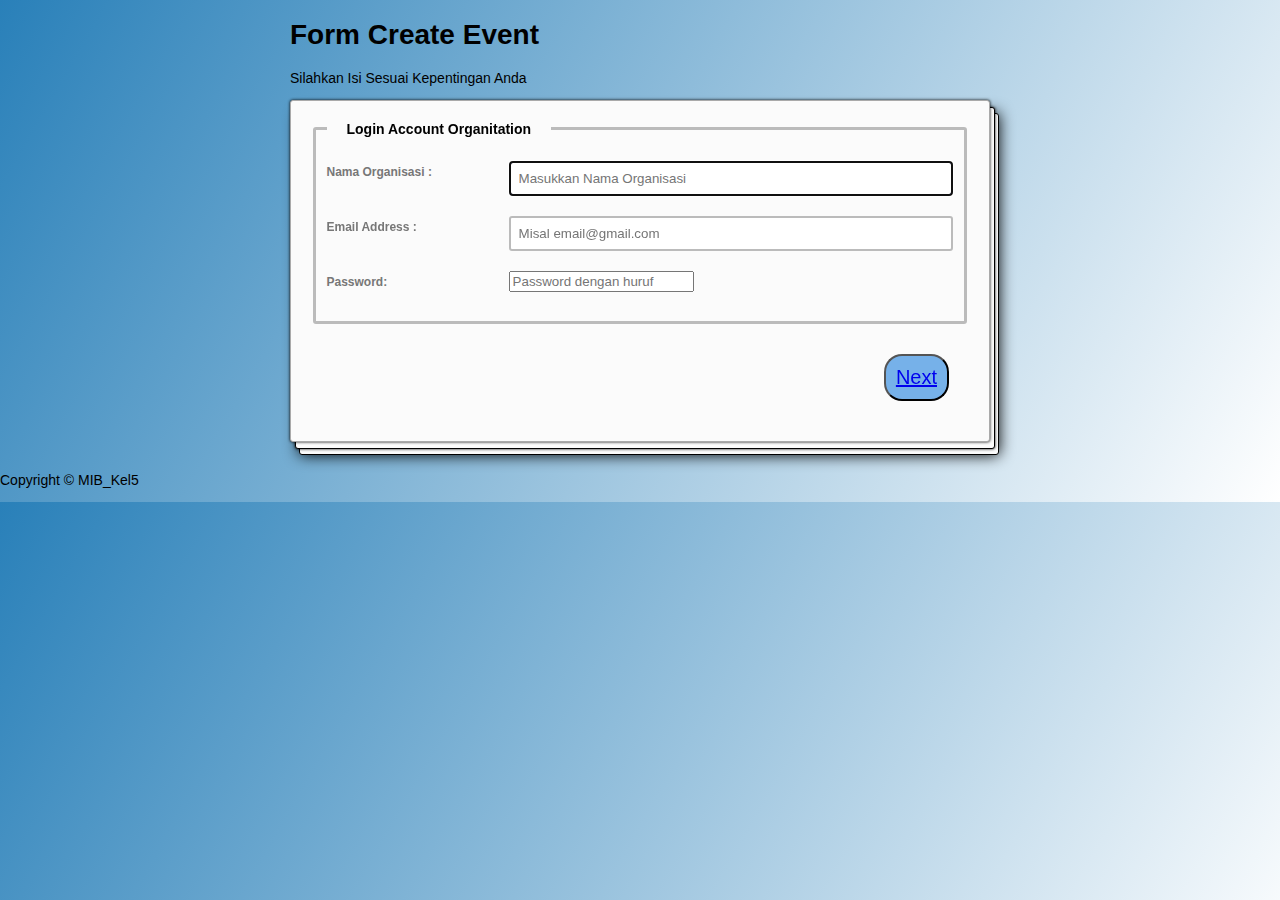
<file: event/page1.html>
<!DOCTYPE html>
<html lang="en">
<head>
    <meta charset="UTF-8">
    <meta name="viewport" content="width=device-width, initial-scale=1.0">
    <title>IndexNew</title>
    <link rel="stylesheet" href="sheet.css">
    <title>Form Pendaftaran Event</title>
</head>
<body>
    <div class="container">
        <div id="header">
            <h1>Form Create Event</h1>
            <p>Silahkan Isi Sesuai Kepentingan Anda</p>
        </div>

        <div class="form-container">
            <form action="" method="post" autocomplete="on" id="form1">
                <fieldset>
                    <legend>Login Account Organitation</legend>
                    <div class="form-grup">
                        <div class="label">
                            <label>Nama Organisasi :</label>
                        </div>
                        <div class="input">
                            <input type="text" name="nama" placeholder="Masukkan Nama Organisasi" maxlength="30" autofocus>
                        </div>
                    </div>

                    <div class="form-grup">
                        <div class="label">
                            <label>Email Address :</label>
                        </div>
                        <div class="input">
                            <input type="email" name="email" placeholder="Misal email@gmail.com" autocomplete="off">
                        </div>
                    </div>

                    <div class="form-grup">
                        <div class="label">
                            <label>Password:</label>
                        </div>
                        <div class="input">
                            <input type="password" name="password" placeholder="Password dengan huruf" >
                        </div>
                    </div>
                </fieldset>

                
                <div class="form-grup">
                    <button type="submit"> <a href="page2.html">Next</a></button>
                    
                </div>
            </form>
        </div>

    </div>

    <footer>
        <p>Copyright &copy; MIB_Kel5</p>
    </footer>
</body>
</html>
</file>
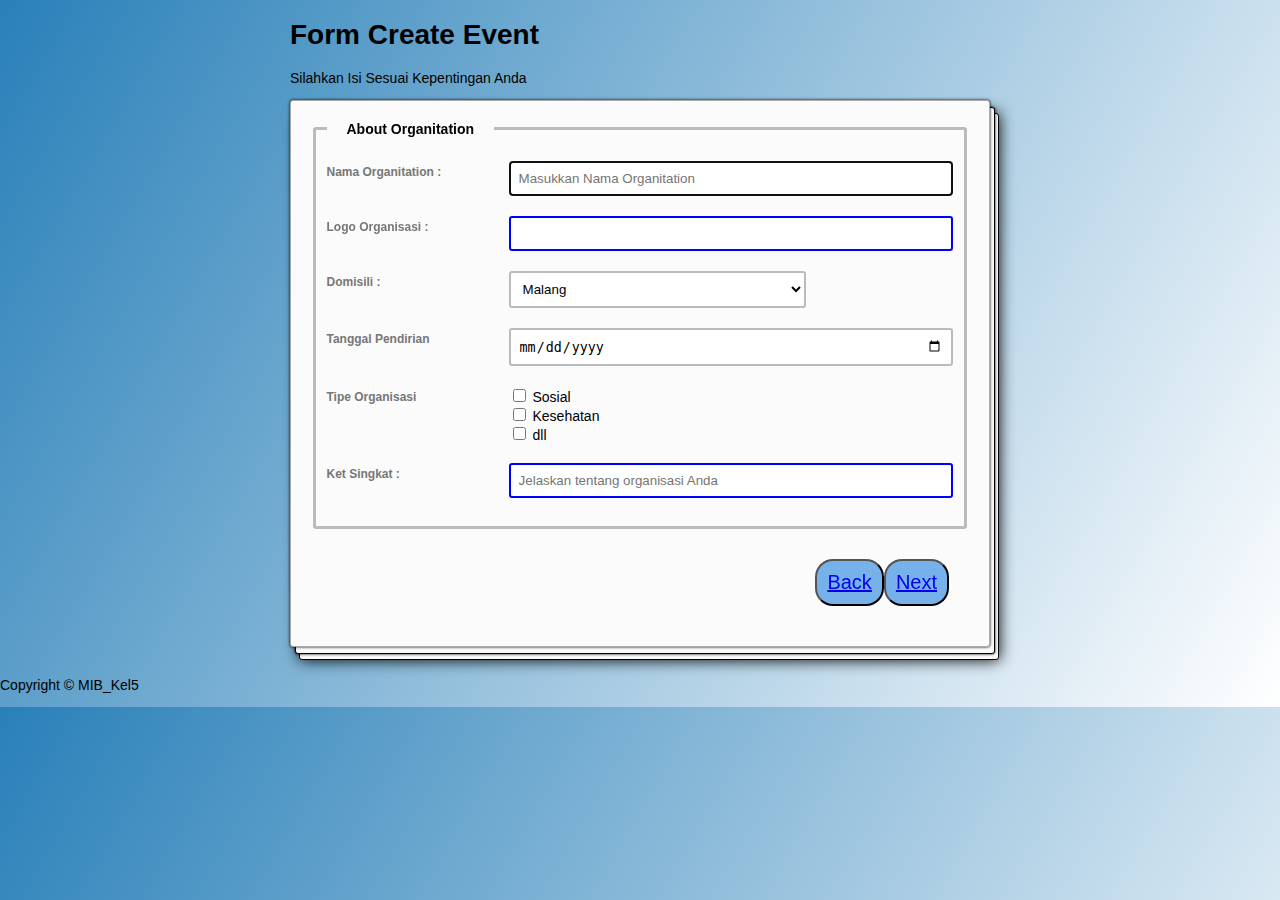
<file: event/page2.html>
<!DOCTYPE html>
<html lang="en">
<head>
    <meta charset="UTF-8">
    <meta name="viewport" content="width=device-width, initial-scale=1.0">
    <title>IndexNew</title>
    <link rel="stylesheet" href="sheet.css">
    <title>Form Pendaftaran Event</title>
</head>
<body>
    <div class="container">
        <div id="header">
            <h1>Form Create Event</h1>
            <p>Silahkan Isi Sesuai Kepentingan Anda</p>
        </div>

        <div class="form-container">
            <form action="" method="post" autocomplete="on" id="form1">
                <fieldset>
                    <legend>About Organitation</legend>
                    <div class="form-grup">
                        <div class="label">
                            <label>Nama Organitation :</label>
                        </div>
                        <div class="input">
                            <input type="text" name="nama" placeholder="Masukkan Nama Organitation" maxlength="30" autofocus>
                        </div>
                    </div>

                    <div class="form-grup">
                        <div class="label">
                            <label for="gambar">Logo Organisasi :</label>
                        </div>
                        <div class="input">
                            <input id="file-upload" type="text" name="file-upload">
                        </div>
                    </div>

                    <div class="form-grup">
                        <div class="label">
                            <label>Domisili :</label>
                        </div>
                        <div class="input">
                            <select name="kota">
                                <option value="malang">Malang</option>
                                <option value="surabya">Surabaya</option>
                                <option value="kediri">Kediri</option>
                                <option value="kediri">dll</option>
                            </select>
                        </div>
                    </div>

                    <div class="form-grup">
                        <div class="label">
                            <label>Tanggal Pendirian </label>
                        </div>
                        <div class="input">
                            <input type="date" name="tgl_lahir">
                        </div>
                    </div>

                    <div class="form-grup">
                        <div class="label">
                            <label>Tipe Organisasi</label>
                        </div>
                        <div class="input">
                            <input type="checkbox" name="tipe" value="mobil"> Sosial <br>
                            <input type="checkbox" name="tipe" value="mobil"> Kesehatan <br>
                            <input type="checkbox" name="tipe" value="mobil"> dll <br>
                        </div>
                    </div>

                    <div class="form-grup">
                        <div class="label">
                            <label>Ket Singkat :</label>
                        </div>
                        <div class="input">
                            <input type="text" name="nama" placeholder="Jelaskan tentang organisasi Anda" maxlength="30" autofocus>
                        </div>
                    </div> 
                </fieldset>      
                
                <div class="form-grup">
                     <button type="submit"> <a href="page3.html">Next</a></button>
                    <button type="submit"> <a href="page1.html">Back</a></button>
                </div>
            </form>
        </div>

    </div>

    <footer>
        <p>Copyright &copy; MIB_Kel5</p>
    </footer>
</body>
</html>
</file>
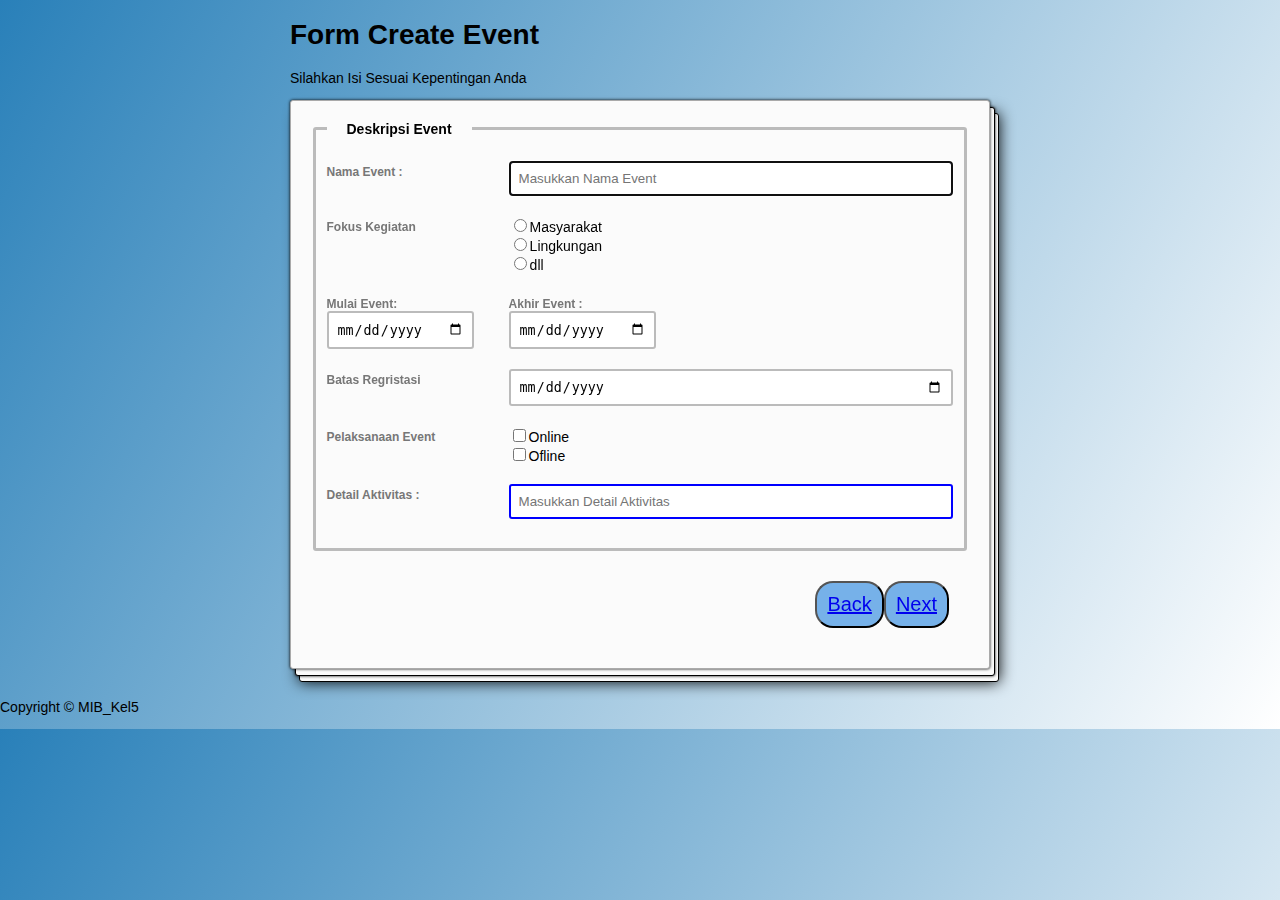
<file: event/page3.html>
<!DOCTYPE html>
<html lang="en">
<head>
    <meta charset="UTF-8">
    <meta name="viewport" content="width=device-width, initial-scale=1.0">
    <title>IndexNew</title>
    <link rel="stylesheet" href="sheet.css">
    <title>Form Pendaftaran Event</title>
</head>
<body>
    <div class="container">
        <div id="header">
            <h1>Form Create Event</h1>
            <p>Silahkan Isi Sesuai Kepentingan Anda</p>
        </div>

        <div class="form-container">
            <form action="" method="post" autocomplete="on" id="form1">
                <fieldset>
                    <legend>Deskripsi Event</legend>
                    <div class="form-grup">
                        <div class="label">
                            <label>Nama Event :</label>
                        </div>
                        <div class="input">
                            <input type="text" name="nama" placeholder="Masukkan Nama Event" maxlength="30" autofocus>
                        </div>
                    </div>

                    <div class="form-grup">
                        <div class="label">
                            <label>Fokus Kegiatan</label>
                        </div>
                        <div class="input">
                            <input type="radio" name="kegiatan" value="1">Masyarakat<br>
                            <input type="radio" name="kegiatan" value="2">Lingkungan<br>
                            <input type="radio" name="kegiatan" value="2">dll<br>
                        </div>
                    </div>

                    <div class="form-grup">
                        <div class="label">
                            <label>Mulai Event: </label>
                            <div class="input">
                                <input type="date" name="tgl_lahir">
                            </div>
                        </div>
                        <div class="label">
                            <label>Akhir Event : </label>
                            <div class="input">
                                <input type="date" name="tgl_lahir">
                            </div>
                        </div>
                    </div>
                    
                    <div class="form-grup">
                        <div class="label">
                            <label>Batas Regristasi</label>
                        </div>
                        <div class="input">
                            <input type="date" name="tgl_lahir">
                        </div>
                    </div>

                    <div class="form-grup">
                        <div class="label">
                            <label>Pelaksanaan Event</label>
                        </div>
                        <div class="input">
                            <input type="checkbox" name="event" value="mobil">Online <br>
                            <input type="checkbox" name="event" value="mobil">Ofline<br>
                        </div>
                    </div>

                    <div class="form-grup">
                        <div class="label">
                            <label>Detail Aktivitas :</label>
                        </div>
                        <div class="input">
                            <input type="text" name="nama" placeholder="Masukkan Detail Aktivitas" maxlength="30" autofocus>
                        </div>
                    </div>
                </fieldset>

                <div class="form-grup">
                    <button type="submit"> <a href="page4.html">Next</a></button>
                    <button type="submit"> <a href="page2.html">Back</a></button>
                </div>
            </form>
        </div>

    </div>

    <footer>
        <p>Copyright &copy; MIB_Kel5</p>
    </footer>
</body>
</html>
</file>
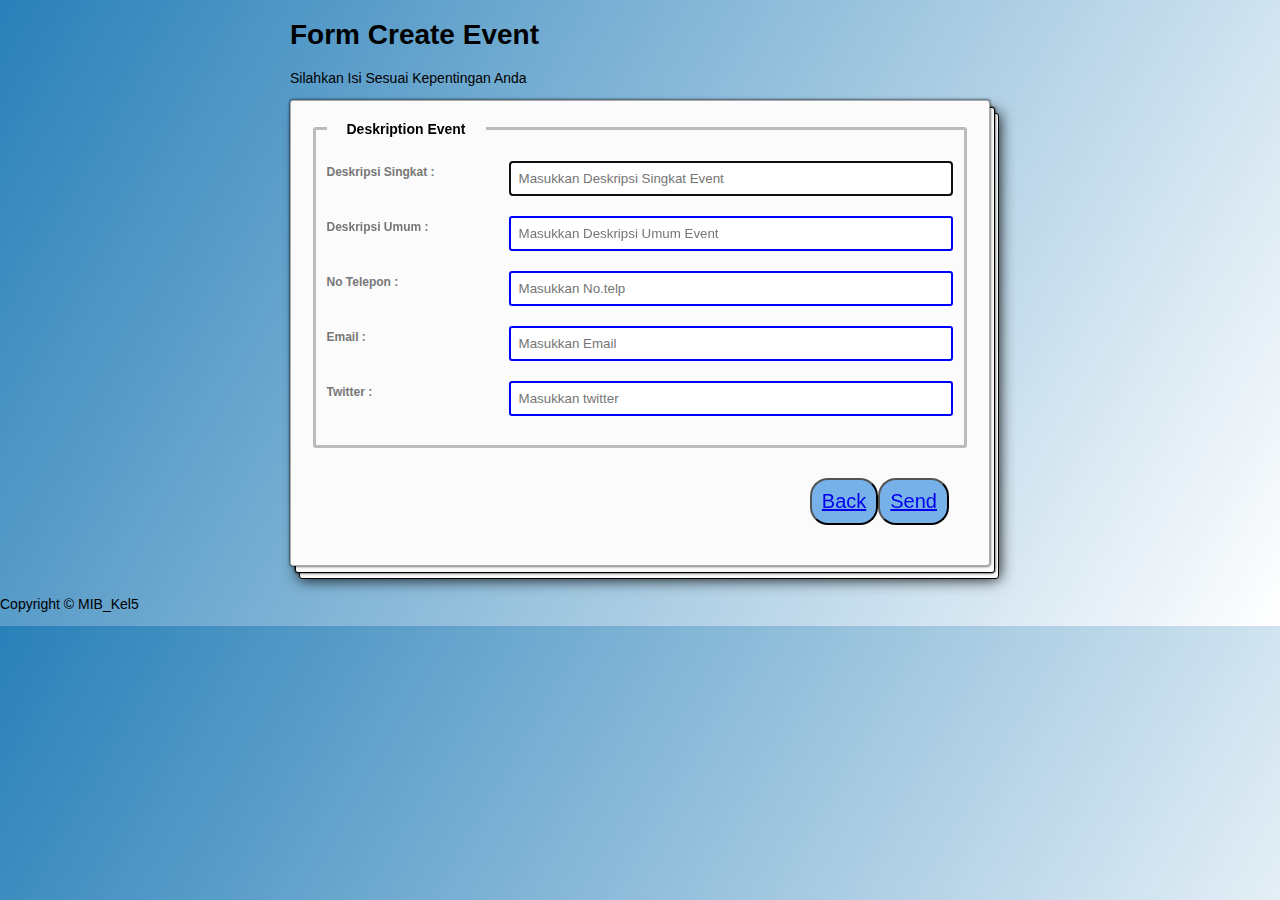
<file: event/page4.html>
<!DOCTYPE html>
<html lang="en">
<head>
    <meta charset="UTF-8">
    <meta name="viewport" content="width=device-width, initial-scale=1.0">
    <title>IndexNew</title>
    <link rel="stylesheet" href="sheet.css">
    <title>Form Pendaftaran Event</title>
</head>
<body>
    <div class="container">
        <div id="header">
            <h1>Form Create Event</h1>
            <p>Silahkan Isi Sesuai Kepentingan Anda</p>
        </div>

        <div class="form-container">
            <form action="" method="post" autocomplete="on" id="form1">
                <fieldset>
                    <legend>Deskription Event</legend>
                    <div class="form-grup">
                        <div class="label">
                            <label>Deskripsi Singkat :</label>
                        </div>
                        <div class="input">
                            <input type="text" name="nama" placeholder="Masukkan Deskripsi Singkat Event" maxlength="60" autofocus>
                        </div>
                    </div>

                    <div class="form-grup">
                        <div class="label">
                            <label>Deskripsi Umum :</label>
                        </div>
                        <div class="input">
                            <input type="text" name="nama" placeholder="Masukkan Deskripsi Umum Event" maxlength="90" autofocus>
                        </div>
                    </div>

                    <div class="form-grup">
                        <div class="label">
                            <label>No Telepon :</label>
                        </div>
                        <div class="input">
                            <input type="text" name="nama" placeholder="Masukkan No.telp" maxlength="30" autofocus>
                        </div>
                    </div>

                    <div class="form-grup">
                        <div class="label">
                            <label>Email :</label>
                        </div>
                        <div class="input">
                            <input type="text" name="nama" placeholder="Masukkan Email" maxlength="30" autofocus>
                        </div>
                    </div>
                    
                    <div class="form-grup">
                        <div class="label">
                            <label>Twitter :</label>
                        </div>
                        <div class="input">
                            <input type="text" name="nama" placeholder="Masukkan twitter" maxlength="30" autofocus>
                        </div>
                    </div>
                </fieldset>

                <div class="form-grup">
                    <button type="submit"> <a href="#">Send</a></button>
                    <button type="submit"> <a href="page3.html">Back</a></button>
                </div>
            </form>
        </div>

    </div>

    <footer>
        <p>Copyright &copy; MIB_Kel5</p>
    </footer>
</body>
</html>
</file>
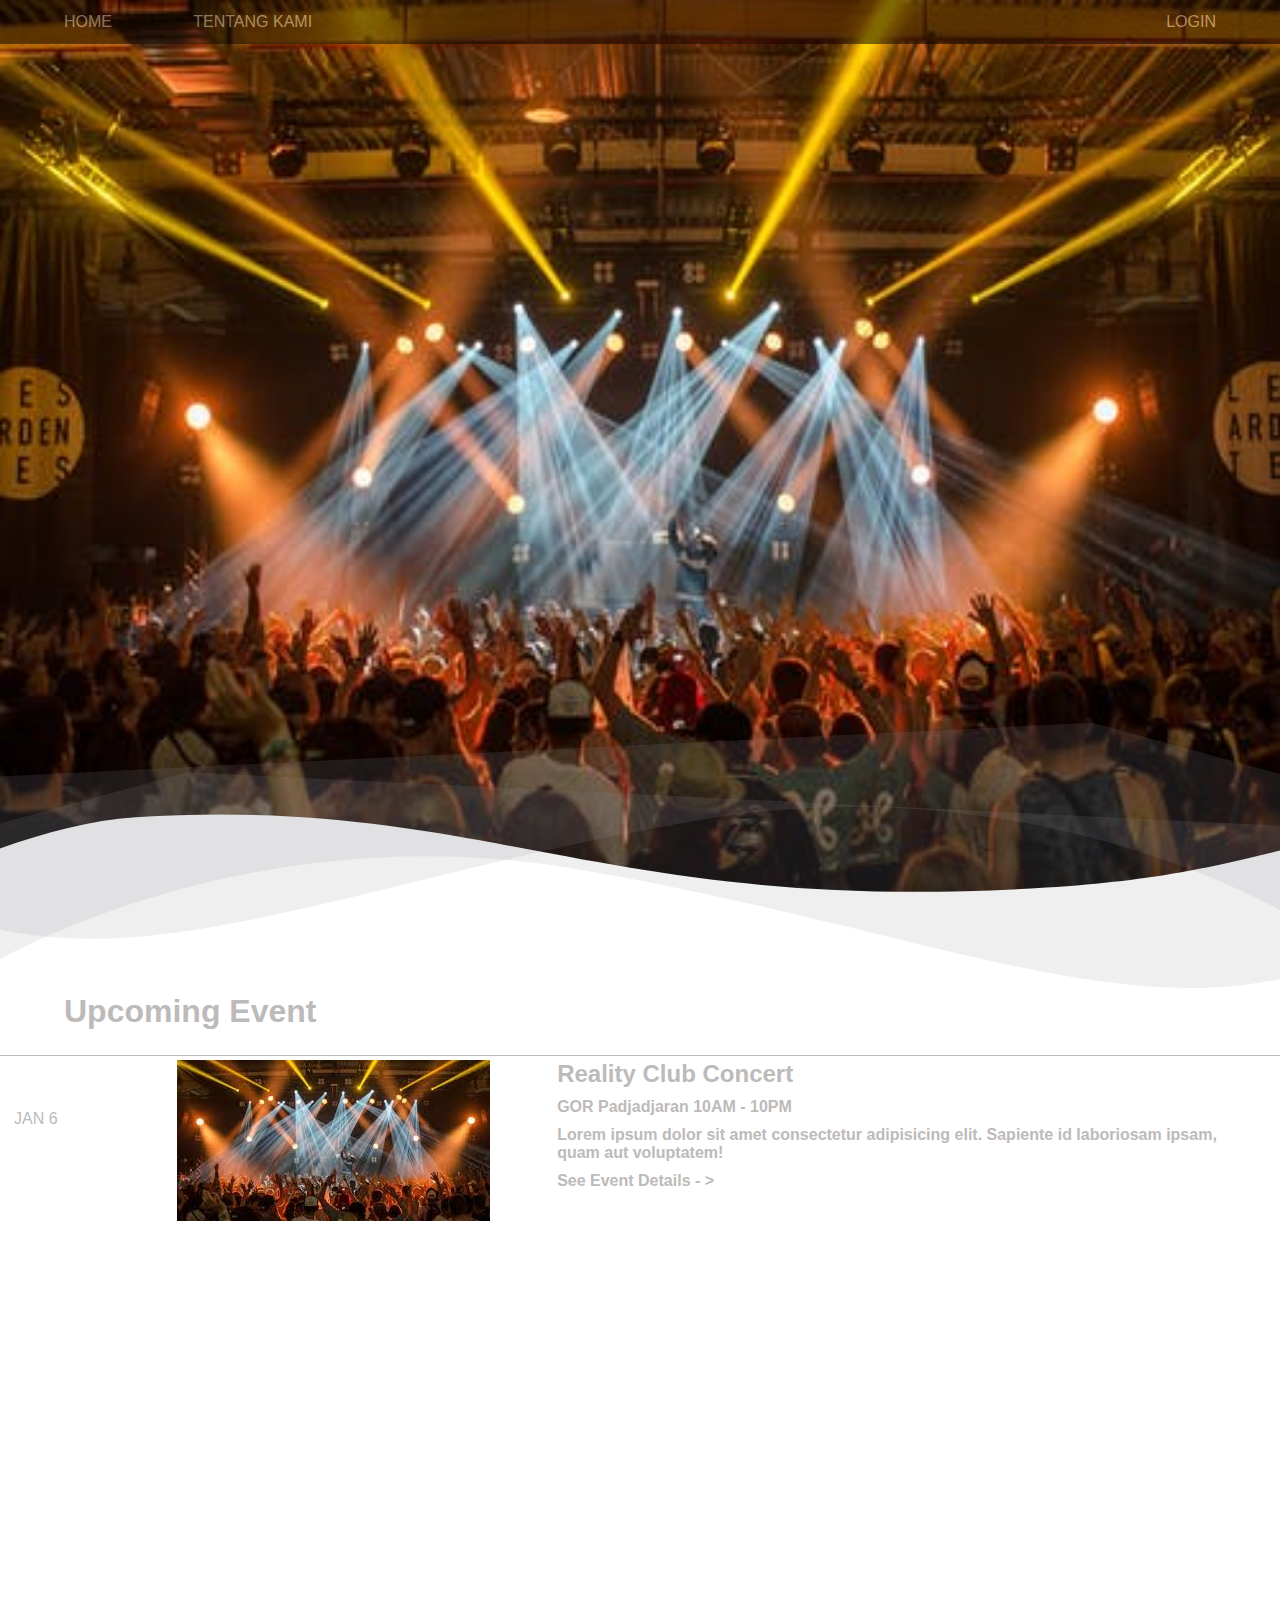
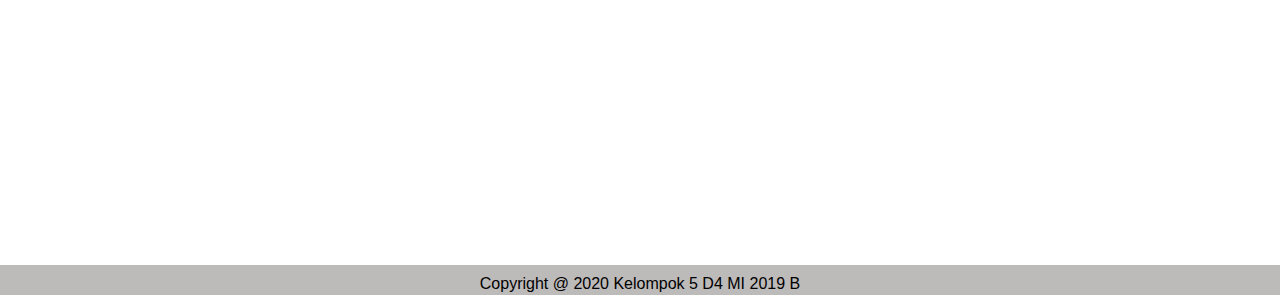
<file: Home/beranda.html>
<html lang="en">
    <head>
        <meta charset="UTF-8">
        <meta name="viewport" content="width=device-width, initial-scale=1.0">
        <title>Event Box</title>
        <link rel="stylesheet" type="text/css" href="style/css/styleberanda.css">
    </head>
    <body>
        <nav>
            <ul>
                <li><a href="beranda.html">HOME</a></li>
                <li><a href="tentangkami.html">TENTANG KAMI</a></li>
                <li class="login"><a href="../login/login.php">LOGIN</a></li>
            </ul>
        </nav>
        <img class="home_event" src="style/img/home_event.jpeg" alt="home_event">
        <img class="overlay" src="style/img/wave-overlay.svg" alt="wave-overlay">
        <div class="upcoming">
            <h1>Upcoming Event</h1>
        </div>

        <table class="box-event">
            <tr class="date cf">
                <td> 
                    <p>JAN 6</p>
                </td>
            </tr>
            <tr class="foto-event cf">
                <td rowspan="5">
                    <img src="style/img/home_event.jpg" alt="">
                </td>
            </tr>
            <tr class="info-event cf">
                <td> 
                    <h2>Reality Club Concert</h2>
                    <p>GOR Padjadjaran 10AM - 10PM</p>
                    <p>Lorem ipsum dolor sit amet consectetur adipisicing elit. Sapiente id laboriosam ipsam, quam aut voluptatem!</p>
                    <p href="#">See Event Details - ></p>
                </td>
            </tr>
        
        </table>
        <div id="footer">
            <p>Copyright @ 2020 Kelompok 5 D4 MI 2019 B</p>
        </div>
    </body>
</html>
</file>
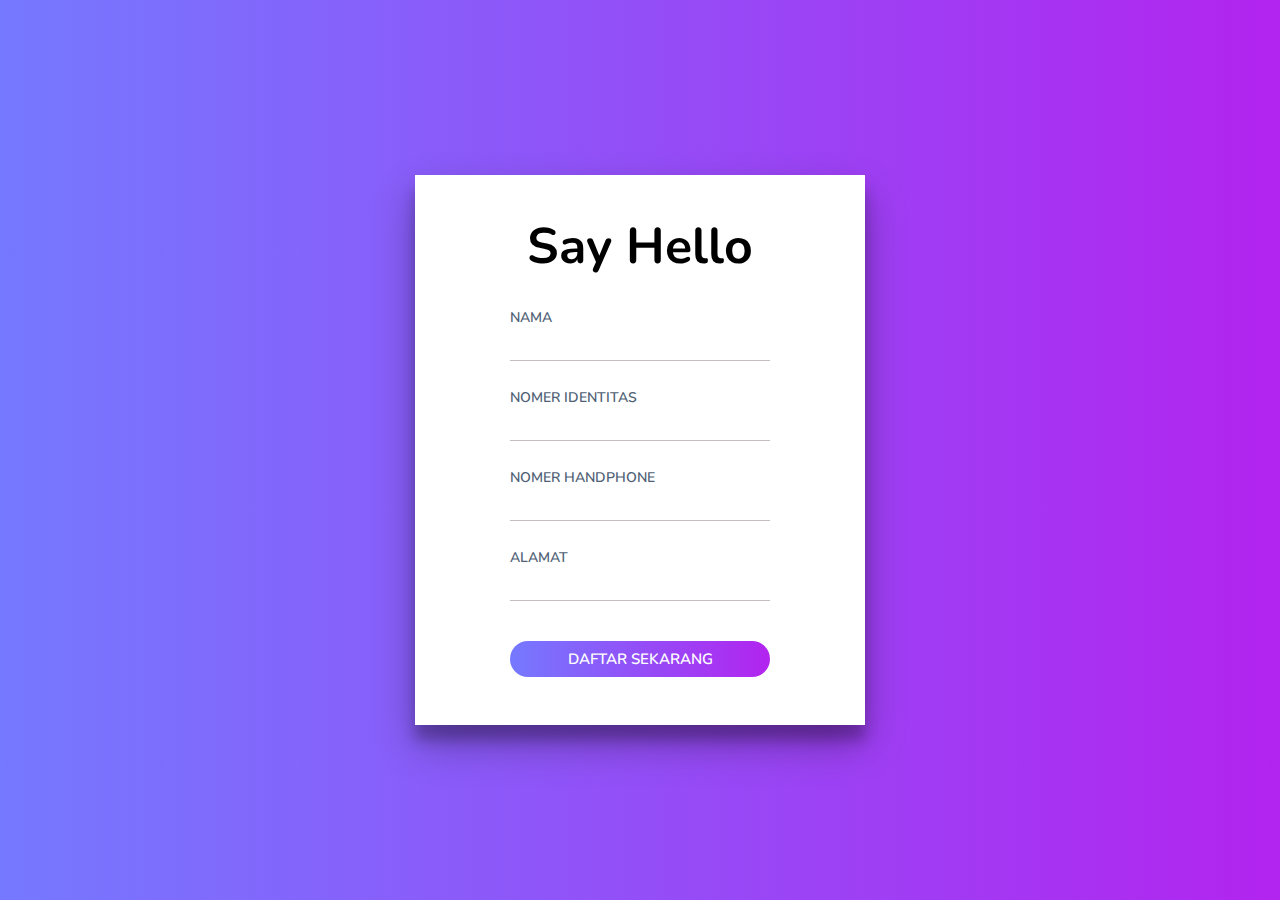
<file: Home/form pendaftaran.html>
<!DOCTYPE html>
<html>
<head>
	<title>Pendaftaran Event</title>
	<meta charset="UTF-8">
	<meta name="viewport" content="width=device-width, initial-scale=1">
  <link rel="stylesheet" type="text/css" href="style/css/styleformpendaftaran.css">
  <link href="https://fonts.googleapis.com/css?family=Nunito:400,600,700,800&display=swap" rel="stylesheet">
</head>
<body>
    <div class="form">
        <div class="form sign-up">
            <h2>Say Hello</h2>
            <label>
            <span>Nama</span>
            <input type="text">
            </label>
            <label>
            <span>Nomer identitas</span>
            <input type="text">
            </label>
            <label>
            <span>Nomer Handphone</span>
            <input type="text">
            </label>
            <label>
            <span>Alamat</span>
            <input type="text">
            </label>
            <button type="button" class="submit" >Daftar sekarang</button>
        </div>
    </div>
    
</body>
</file>
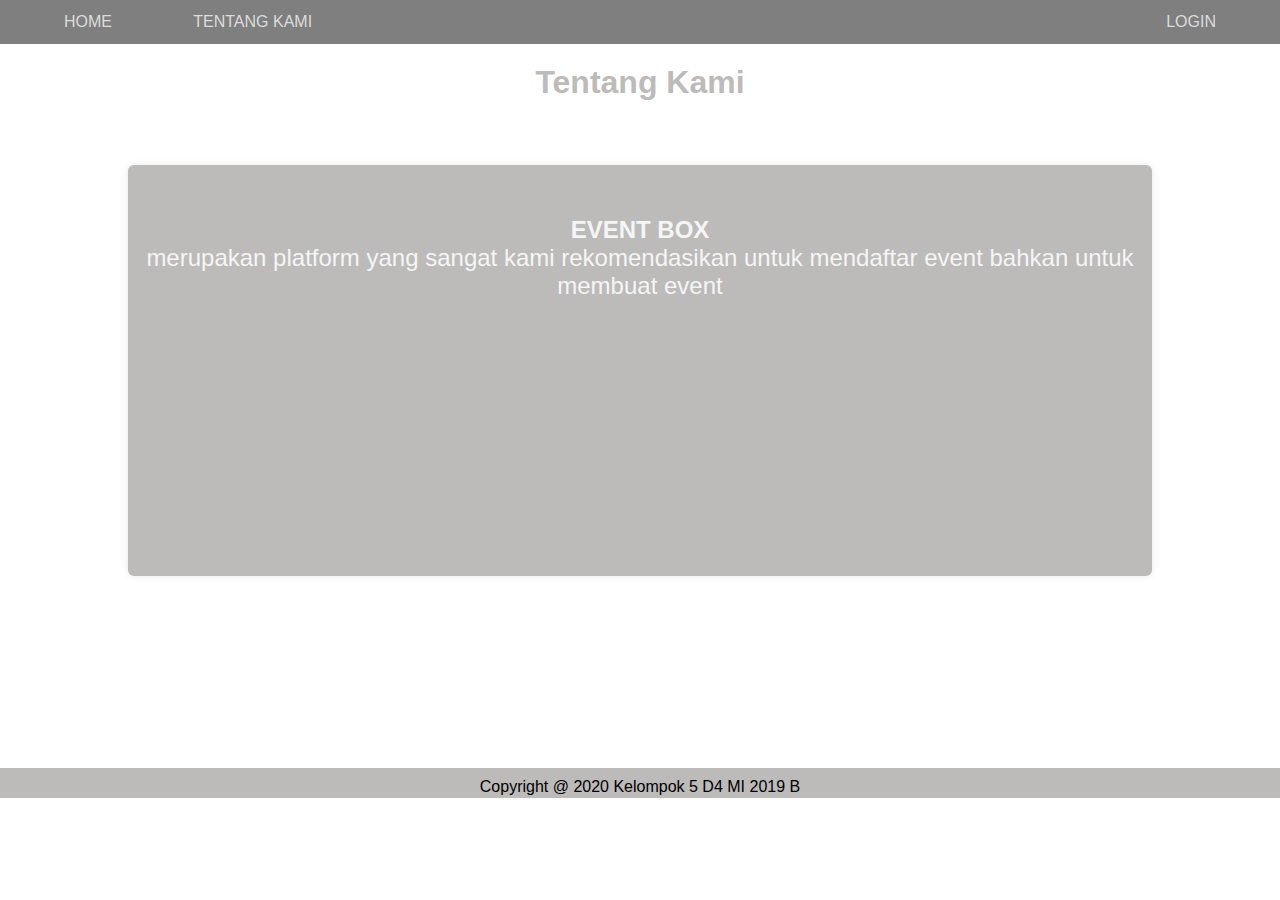
<file: Home/tentangkami.html>
<html lang="en">
    <head>
        <meta charset="UTF-8">
        <meta name="viewport" content="width=device-width, initial-scale=1.0">
        <title>Tentang Kami</title>
        <link rel="stylesheet" type="text/css" href="style/css/styletentangkami.css">
    </head>
    <body>
        <nav>
            <ul>
                <li><a href="beranda.html">HOME</a></li>
                <li><a href="tentangkami.html">TENTANG KAMI</a></li>
                <li class="login"><a href="../login/login.php">LOGIN</a></li>
            </ul>
        </nav>
        <div class="tentang-kami">
            <h4>Tentang Kami</h4>
        </div>
        <div>
            <section id="box">
                <div class="isi">
                    <p><h4>EVENT BOX</h4> merupakan platform yang sangat kami rekomendasikan untuk mendaftar event bahkan untuk membuat event</p>
                </div>
            </section>
        </div>
        <div id="footer">
            <p>Copyright @ 2020 Kelompok 5 D4 MI 2019 B</p>
        </div>
    </body>
</html>
</file>
<file: event/sheet.css>
body{
    background-image: linear-gradient(120deg, #2980b9, white);
    font-size: 14px;
    font-family: "Verdana", sans-serif;
    margin: 0;
    padding: 0;
    color: black;
}

.container{
    width: 700px;
    margin: 0 auto;
}

.header{
    margin-top: 90px;
    margin-bottom: 50px;
}

.header:after, #header:before{
    display: table;
    content: "";
}

.header:after{
    clear: both;
}

.header h1{
    color: #fff;
    text-shadow: 1px 1px 0px #000 2px 2px 0p;
}

.header p{
    font-weight: 900;
    color: #ddd;
}

.form-container{
    background: #fbfbfb ;
    padding: 20px;
    border: 1px solid #aaa;
    position: relative;
    box-shadow: 0 0 3px rgba(0, 0, 0, 2);
    border-radius: 3px;
    margin-bottom: 30px;
}

.form-container:after, .form-container:before{
    background: #fbfbfb;
    border: 1px solid #000;
    bottom: -8px;
    position: absolute;
    left: 4px;
    content: "";
    height: 100%;
    width: 100%;
    z-index: -10;
    box-shadow: 0 0 3px rgba(0, 0, 0, 2);
    border-radius: 3px;
}

.form-container:before{
    bottom: -14px;
    left: 8px;
    width: 100%;
    border-radius: 3px;
    box-shadow: 0 0 15px rgba(0, 0, 0, 2);
}

fieldset{
    border: 3px solid #bbb;
    border-radius: 3px;
    margin-bottom: 30px;
}

legend{
    padding-right: 20px;
    padding-left: 20px;
    font-weight: 900;
    color: black;
    margin-bottom: 20px;
}

.form-grup{
    margin-bottom: 20px;
    margin-right: 20px;
}

.form-grup:after, .form-grup:before{
    display: table;
    content: "";
}

.form-grup:after{
    clear: both;
}

.label{
    float: left;
    width: 30%;
    border: 0;
    font-weight: 900;
    color: #777;
    font-size: 12px;
}

.label label{
    display: inline-block;
    vertical-align: -webkit-baseline-middle;
}

.input{
    float: left;
    width: 70%;
    border: 0;
}

input[type=text], select, input[type=email], input[type=passsword], input [id=file-upload],
input [type=date], input [type=checkbox], input[type=textarea], input[type=date], textarea{
    border: 2px solid #bbb;
    padding: 8px;
    border-radius: 3px;
    background: #fff;
    width: 100%;
}

input[type=text], select:focus, input[type=email]:focus, input[type=passsword]:focus, input [id=file-upload]:focus,
input [type=date]:focus, input [type=checkbox]:focus, input[type=textarea]:focus, input[type=date]:focus, textarea:focus{
    border: 2px solid blue;
}

select{
    width: inherit;
}

input[type=file]{
    border: 1px solid #ccc;
    display: inline-block;
    padding: 6px 12px;
    cursor: pointer;
}

.upload-foto{
    border: 1px solid #ccc;
    display: inline-block;
    padding: 6px 12px;
    cursor: pointer;
}

button[type=submit]{
    background-color: rgb(118, 177, 233);
    border-radius: 18px;
    font-family: Arial;
    color: grey;
    font-size: 20px;
    padding: 10px 10px;
    text-decoration: none;
    float: right;
}

button[type=submit]:hover{
    background: rgb(118, 177, 233);
    text-decoration: none;
}
</file>
<file: Home/style/css/styleberanda.css>
/* untuk template browser */
*, body{
    margin: 0;
    padding: 0;
}
body{
    font-family: Arial, Helvetica, sans-serif;
    background-color: white;

}

/* untuk navbar/menu diatas */
nav{
    position: fixed;
    background-color: black;
    width: 100%;
    top: 0;
    left: 0;
    right: 0;
    opacity: 0.5;
}
nav ul li{
    display: inline-block;
    padding: 1%;
    padding-left: 5%;
}
nav ul li :hover{
    color: white;
}
nav ul li a{
    text-decoration: none;
    color: rgb(189, 186, 186);
}
.login{
    float: right;
    padding-right: 5%;
}

/* untuk isi */
.home_event{
    height: 100%;
    width: 100%;
}
.overlay{
    margin-top: -15%;
}
.upcoming{
    color: rgb(189, 186, 186);
    padding-left: 5%;
    padding-bottom: 2%;
    border-bottom: 1px solid rgb(189, 186, 186);
}
.box-event{
    color: rgb(189, 186, 186);
    margin-top: 0%;
}    
.date{
    float: left;
    height: 100px;
    width: 100px;
    text-align: center;
    margin-left: 10px;

}
.date p{
    margin-top: 50px;
}
.foto-event{
    float: left;
    margin-left: 5%;
}
.info-event{
    float: left;
    height: 100px;
    width: 55%;
    margin-left: 5%;
}
.info-event a{
    margin-top: 10px;

}
.info-event p{
    margin-top: 10px;
    font-weight: bold;
}

/* untuk copyright*/
#footer{
    text-align: center;
    background-color: rgb(189, 186, 186);
    height: 20px;
    margin-top: 50%;
    padding-top: 10px;
}
</file>
<file: Home/style/css/styleformpendaftaran.css>
*, *:before, *:after{
    margin: 0;
    padding: 0;
    box-sizing: border-box;
    font-family: 'Nunito', sans-serif;
}

body{
  width: 100%;
  height: 100vh;
  display: flex;
  justify-content: center;
  align-items: center;
  background: -webkit-linear-gradient(left, #7579ff, #b224ef);
  font-family: 'Nunito', sans-serif;
}

input, button{
    border:none;
    outline: none;
    background: none;
}

.form{
    overflow: hidden;
    position: relative;
    width: 450px;
    height: 550px;
    background: #fff;
    box-shadow: 0 19px 38px rgba(0, 0, 0, 0.30), 0 15px 12px rgba(0, 0, 0, 0.22);
}

h2{
    width: 100%;
    font-size: 50px;
    text-align: center;
    margin-top: 37px;
}

label{
    display: block;
    width: 260px;
    margin: 25px auto 0;
    text-align: left;
}
  
  label span{
    font-size: 14px;
    font-weight: 600;
    color: #505f75;
    text-transform: uppercase;
  }
  
  input{
    display: block;
    width: 100%;
    margin-top: 5px;
    font-size: 16px;
    padding-bottom: 5px;
    border-bottom: 1px solid rgba(109, 93, 93, 0.4);
    text-align: left;
    font-family: 'Nunito', sans-serif; 
    text-transform: capitalize;
  }
  
  button{
    display: block;
    margin: 0 auto;
    width: 260px;
    height: 36px;
    border-radius: 30px;
    color: #fff;
    font-size: 15px;
    cursor: pointer;
}
  
.submit{
    margin-top: 40px;
    margin-bottom: 30px;
    text-transform: uppercase;
    font-weight: 600;
    font-family: 'Nunito', sans-serif;
    background: -webkit-linear-gradient(left, #7579ff, #b224ef);
}
  
.submit:hover{
    background: -webkit-linear-gradient(left, #b224ef, #7579ff);
}
</file>
<file: Home/style/css/styletentangkami.css>
/* untuk template browser */
*, body{
    margin: 0;
    padding: 0;
}
body{
    font-family: Arial, Helvetica, sans-serif;
    background-color: white;

}

/* untuk navbar/menu diatas */
nav{
    position: fixed;
    background-color: black;
    width: 100%;
    top: 0;
    left: 0;
    right: 0;
    opacity: 0.5;
}
nav ul li{
    display: inline-block;
    padding: 1%;
    padding-left: 5%;
}
nav ul li :hover{
    color: white;
}
nav ul li a{
    text-decoration: none;
    color: rgb(189, 186, 186);
}
.login{
    float: right;
    padding-right: 5%;
}

/* untuk isi */
.tentang-kami{
    font-size: xx-large;
    width: 100%;
    margin-top: 5%;
    color: rgb(189, 186, 186);
    text-align: center;
}
#box{
    min-height: 250px;
    margin-left: 10%;
    margin-top: 5%;
    margin-right: 10%;
    border-radius: 6px;
    background-color: rgb(189, 186, 186);
    box-shadow: 0 0 7px 0px rgba(136, 136, 136, 0.2);
}
.isi{
    font-size: x-large;
    width: 100%;
    height: 40%;
    padding-top: 5%;
    text-align: center;
    color: whitesmoke;
}

/* untuk copyright*/
#footer{
    text-align: center;
    background-color: rgb(189, 186, 186);
    height: 20px;
    margin-top: 15%;
    padding-top: 10px;
}
</file>
